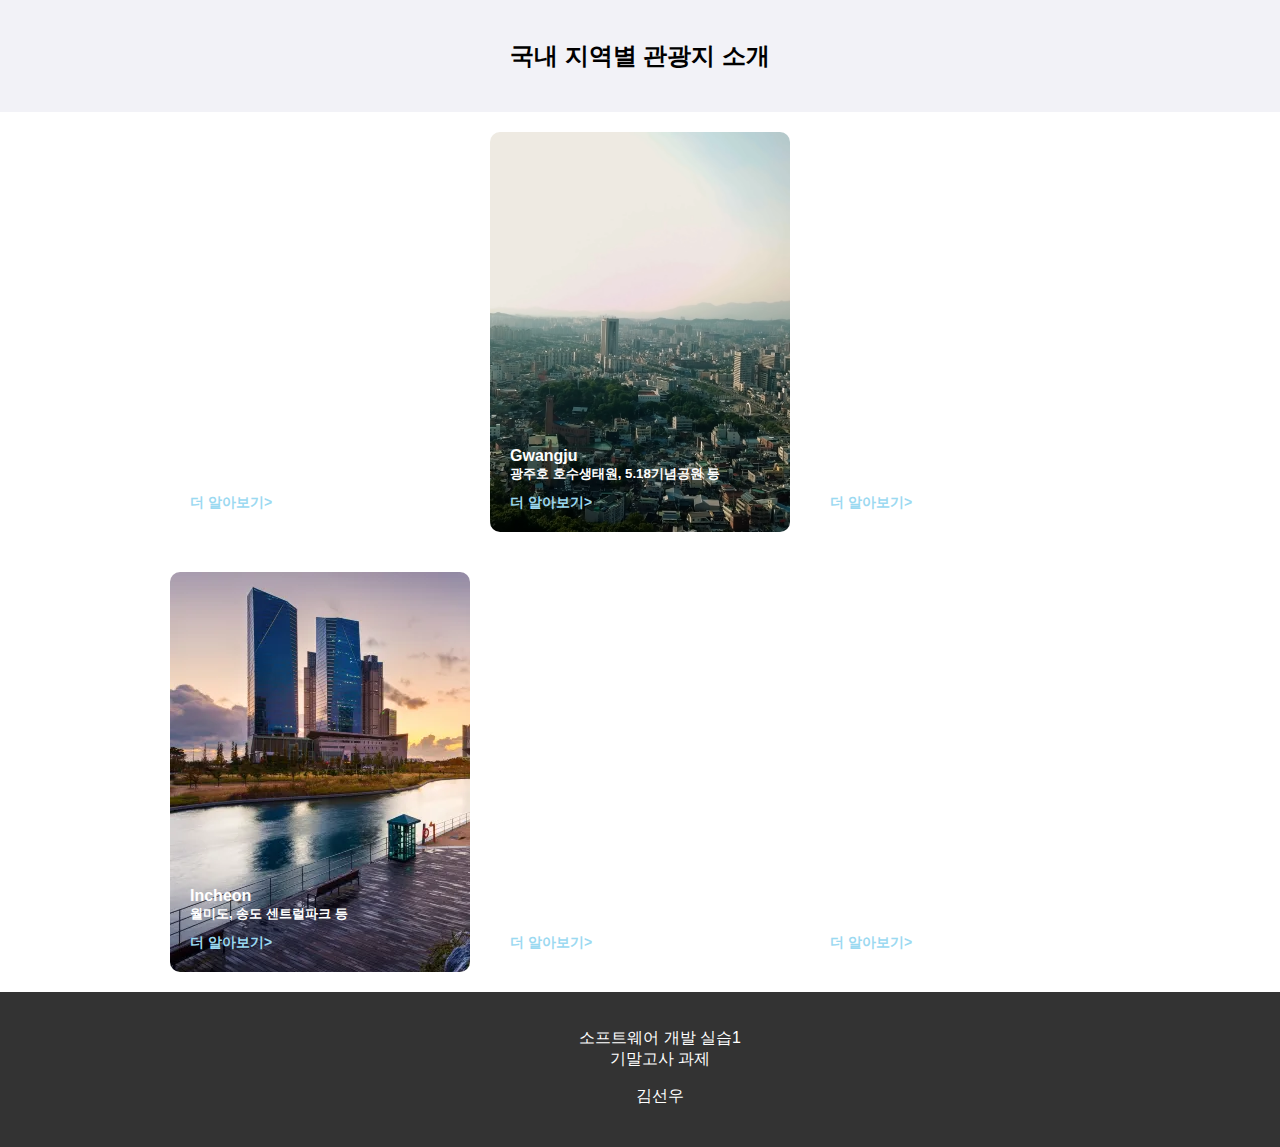
<file: index.html>
<!DOCTYPE html>
<html lang="ko">
<head>
    <meta charset="UTF-8">
    <meta name="viewport" content="width=device-width, initial-scale=1.0">
    <title>국내 지역별 관광지 소개</title>
    <link rel="stylesheet" href="https://use.fontawesome.com/releases/v5.2.0/css/all.css">
    <link rel="stylesheet" href="style.css">
</head>
<body>
    <div class="info">
        <h2>국내 지역별 관광지 소개</h2>
    </div>
    <div class="main">
        <ul class="list">
            <li class="place" style="background: url('https://www.opinionnews.co.kr/news/photo/201905/18042_13312_1145.jpg') center center/ cover no-repeat;">
                <h4 style="color:#ffffff">Busan</h4>
                <h5 style="color:#ffffff">감천문화마을, 해운대 해수욕장 등</h5>
                <div class="links">
                    <a href="./place/Busan.html" style="color:rgb(155, 217, 241)">더 알아보기></a>
                </div>
            </li>
            <li class="place" style="background: url(./GWANGJU.png) center center/ cover no-repeat;">
                <h4 style="color:#ffffff">Gwangju</h4>
                <h5 style="color:#ffffff">광주호 호수생태원, 5.18기념공원 등</h5>
                <div class="links">
                    <a href="./place/Gwangju.html" style="color:rgb(155, 217, 241)">더 알아보기></a>
                </div>
            </li>
            <li class="place" style="background: url('https://www.kbreaknews.com/imgdata/hjbreaknews_com/201603/2016032823591139.jpg') center center/ cover no-repeat;">
                <h4 style="color:#ffffff">Yeosu</h4>
                <h5 style="color:#ffffff">여수 해상케이블카, 이순신 광장 등</h5>
                <div class="links">
                    <a id="button" href="./place/Yeosu.html" style="color:rgb(155, 217, 241)">더 알아보기></a>
                </div>
            </li>
        </ul>
    </div>
    <div class="sub">
        <ul class="list">
            <li class="place" style="background: url('./Incheon.jpg')">
                <h4 style="color:#ffffff">Incheon</h4>
                <h5 style="color:#ffffff">월미도, 송도 센트럴파크 등</h5>
                <div class="links">
                    <a href="./place/Incheon.html" style="color:rgb(155, 217, 241)">더 알아보기></a>
                </div>
            </li>
            <li class="place" style="background: url('https://i.namu.wiki/i/vzQIsovYmymvt84FWS9hhAS3Qva_O31fczg3ErMrSQrSgnJ9h3oQDf3kVo5M6aD1Q05-etvQRlqc3dnurUczXw.webp') center center/ cover no-repeat;">
                <h4 style="color:#ffffff">Seoul</h4>
                <h5 style="color:#ffffff">경복궁, 명동 쇼핑 거리 등</h5>
                <div class="links">
                    <a href="./place/Seoul.html" style="color:rgb(155, 217, 241)">더 알아보기></a>
                </div>
            </li>
            <li class="place" style="background: url('https://www.sisathetimes.com/imgdata/kecnews_com/202305/2023050458337682.jpg') center center/ cover no-repeat;">
                <h4 style="color:#ffffff">Jeonju</h4>
                <h5 style="color:#ffffff">전주 한옥 마을, 전주 한지 박물관 등</h5>
                <div class="links">
                    <a href="./place/Jeonju.html" style="color:rgb(155, 217, 241)">더 알아보기></a>
                </div>
            </li>
        </ul>
    </div>
    <footer class="footer">
        <div class="info-2">
            <ul>
                <li>소프트웨어 개발 실습1</li>
                <li>기말고사 과제</li>
            </ul>
            <ul>
                <li>김선우</li>
            </ul>
        </div>
    </footer>
</body>
</html>
</file>
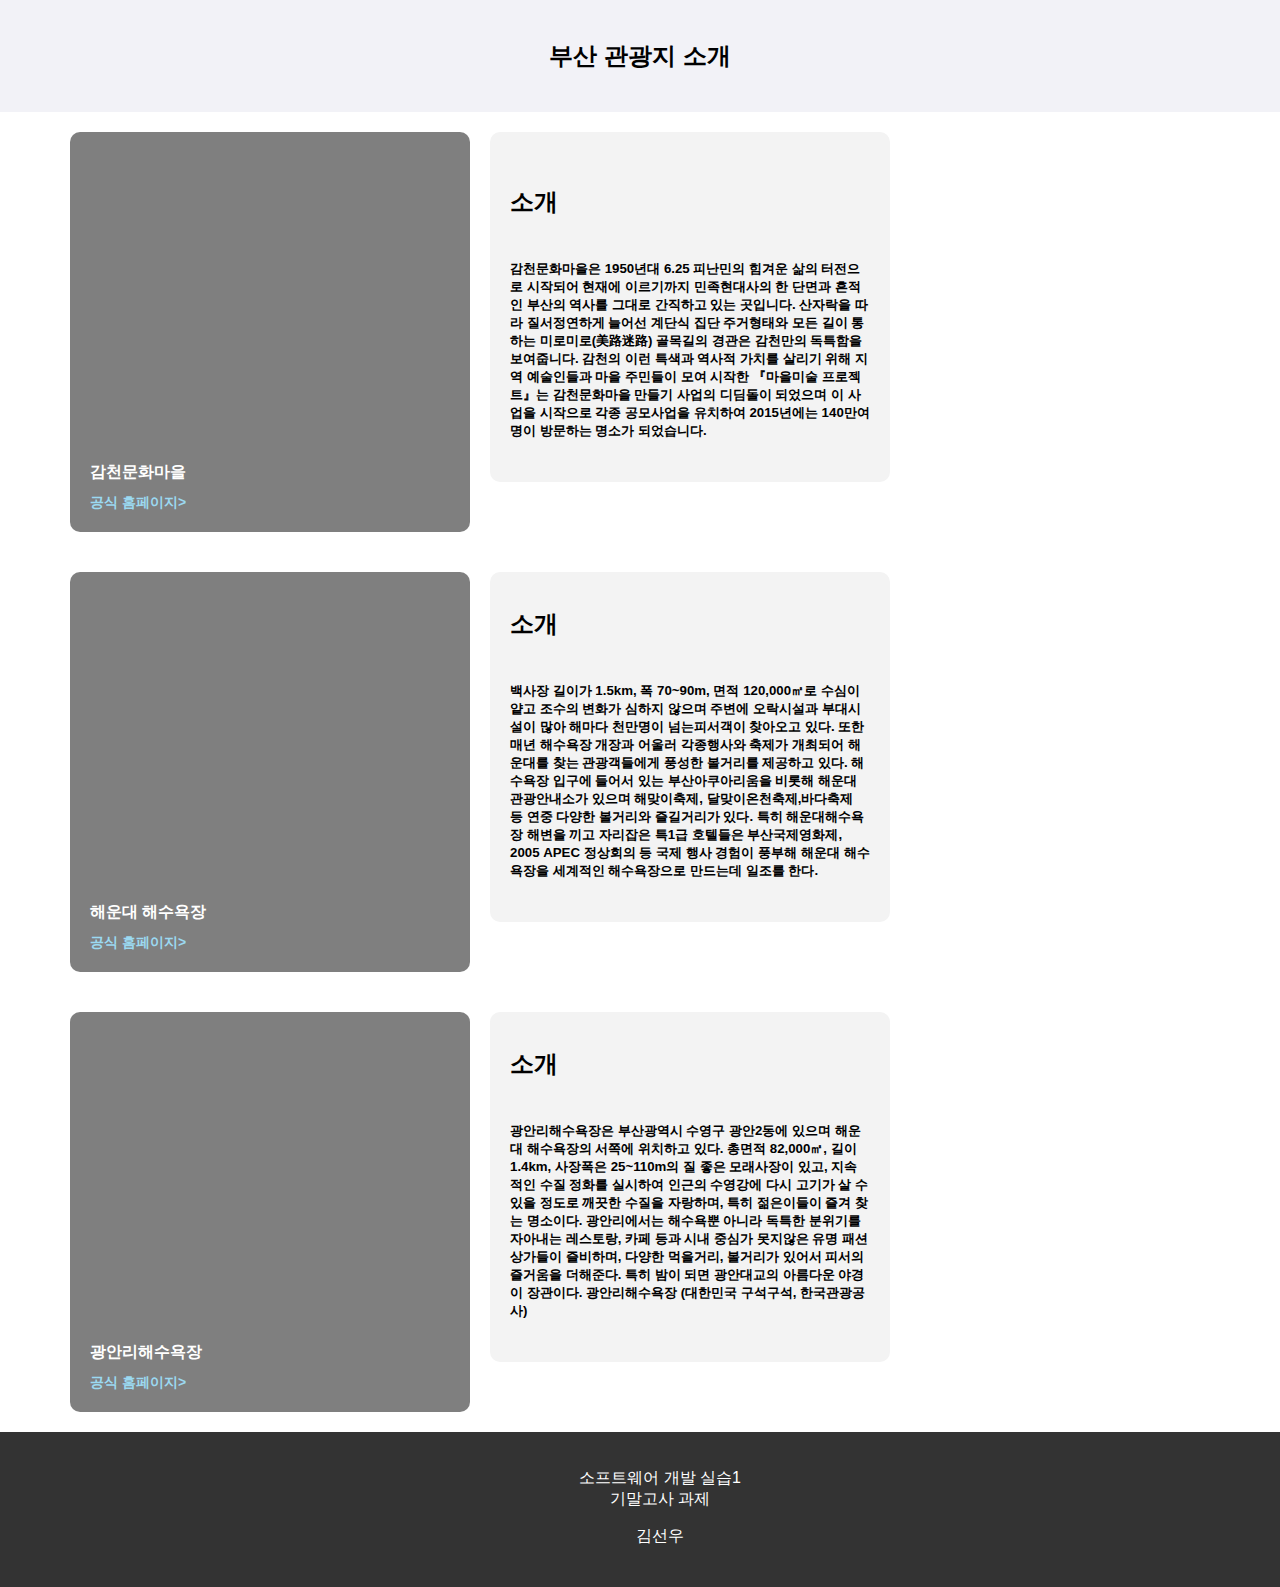
<file: place/Busan.html>
<!DOCTYPE html>
<html lang="en">
<head>
    <meta charset="UTF-8">
    <meta name="viewport" content="width=device-width, initial-scale=1.0">
    <title>부산 관광지</title>
    <link rel="stylesheet" href="../place css/Busan.css">
    <script type="text/javascript" src="//dapi.kakao.com/v2/maps/sdk.js?appkey=22896623e3db731c8b7f0baaa943097b"></script>
</head>
<body>
    <div class="info">
        <h2>부산 관광지 소개</h2>
    </div>
    <div class="main">
        <ul class="list">
            <li class="place" style="background: url('https://www.gamcheon.or.kr/PROJECT/GAMCHEON/page/user//img/og.png') center center/ cover no-repeat;">
                <h4 id="village" style="color:#ffffff">감천문화마을</h4>
                <div class="links">
                    <a id="village" href="https://www.gamcheon.or.kr/" target="_blank" style="color:rgb(155, 217, 241)">공식 홈페이지></a>
                </div>
            </li>
            <li class="place2" style="background-color: rgb(243, 243, 243);">
                <h2 style="color: black;">소개</h2>
                <h5 style="color:black">
                    감천문화마을은 1950년대 6.25 피난민의 힘겨운 삶의 터전으로 시작되어 현재에 이르기까지 민족현대사의 한 단면과 흔적인 부산의 역사를 그대로 간직하고 있는 곳입니다. 산자락을 따라 질서정연하게 늘어선 계단식 집단 주거형태와 모든 길이 통하는 미로미로(美路迷路) 골목길의 경관은 감천만의 독특함을 보여줍니다. 감천의 이런 특색과 역사적 가치를 살리기 위해 지역 예술인들과 마을 주민들이 모여 시작한 『마을미술 프로젝트』는 감천문화마을 만들기 사업의 디딤돌이 되었으며 이 사업을 시작으로 각종 공모사업을 유치하여 2015년에는 140만여명이 방문하는 명소가 되었습니다.</h5>
            </li>
            <li id="map"></li>
        </ul>
    </div>
    <script>
        var mapContainer = document.getElementById('map'),
            mapOption = {
                center: new kakao.maps.LatLng(35.097845, 129.010373),
                level: 3
            };

        var map = new kakao.maps.Map(mapContainer, mapOption);

        var markerPosition  = new kakao.maps.LatLng(35.097845, 129.010373); 

        var marker = new kakao.maps.Marker({
            position: markerPosition
        });

        marker.setMap(map);
    </script>
    <div class="sub">
        <ul class="list">
            <li class="place" style="background: url('https://i.namu.wiki/i/hkDOgJHC40yiIFKQDRz7YjHpzWrL9vCTT7mve4TF6Lj-GpGsBpvT8WlXbwOT_To1Ndl1zKrVLQ-SiwaGNFOgQA.webp')">
                <h4 style="color:#ffffff">해운대 해수욕장</h4>
                <div class="links">
                    <a href="https://www.haeundae.go.kr/tour/index.do?menuCd=DOM_000000302001000000" target="_blank" style="color:rgb(155, 217, 241)">공식 홈페이지></a>
                </div>
            </li>
            <li class="place2" style="background-color: rgb(243, 243, 243);">
                <h2 style="color: black;">소개</h2>
                <h5 style="color:black">
                    백사장 길이가 1.5km, 폭 70~90m, 면적 120,000㎡로 수심이 얕고 조수의 변화가 심하지 않으며 주변에 오락시설과 부대시설이 많아 해마다 천만명이 넘는피서객이 찾아오고 있다.
또한 매년 해수욕장 개장과 어울러 각종행사와 축제가 개최되어 해운대를 찾는 관광객들에게 풍성한 볼거리를 제공하고 있다.
해수욕장 입구에 들어서 있는 부산아쿠아리움을 비롯해 해운대관광안내소가 있으며 해맞이축제, 달맞이온천축제,바다축제 등 연중 다양한 볼거리와 즐길거리가 있다. 특히 해운대해수욕장 해변을 끼고 자리잡은 특1급 호텔들은 부산국제영화제, 2005 APEC 정상회의 등 국제 행사 경험이 풍부해 해운대 해수욕장을 세계적인 해수욕장으로 만드는데 일조를 한다.</h5>
            </li>
            <li id="map2"></li>
        </ul>
    </div>
    <script>
        var mapContainer = document.getElementById('map2'),
            mapOption = {
                center: new kakao.maps.LatLng(35.15851726460687, 129.15985999751393),
                level: 3
            };

        var map = new kakao.maps.Map(mapContainer, mapOption);

        var markerPosition  = new kakao.maps.LatLng(35.15851726460687, 129.15985999751393); 

        var marker = new kakao.maps.Marker({
            position: markerPosition
        });

        marker.setMap(map);
    </script>
    <div class="sub">
        <ul class="list">
            <li class="place" style="background: url('https://mblogthumb-phinf.pstatic.net/MjAyMDExMDlfMTkg/MDAxNjA0ODk2Mzg3MTgz.aaGobC2lt138_mbuFITdVavWJeYEHYkgNRps9gBNtX4g.n3XkzPQf5lJ4T2ESTmdgOTGm8D3GvaWdhfzzs8FabmQg.JPEG.kayak71/SE-90698e97-8f3b-43dc-a38a-8f683cded2ff.jpg?type=w800')">
                <h4 style="color:#ffffff">광안리해수욕장</h4>
                <div class="links">
                    <a href="https://visitbusan.net/kr/index.do?menuCd=DOM_000000201001001000&uc_seq=377&lang_cd=ko" target="_blank" style="color:rgb(155, 217, 241)">공식 홈페이지></a>
                </div>
            </li>
            <li class="place2" style="background-color: rgb(243, 243, 243);">
                <h2 style="color: black;">소개</h2>
                <h5 style="color:black">
                    광안리해수욕장은 부산광역시 수영구 광안2동에 있으며 해운대 해수욕장의 서쪽에 위치하고 있다. 총면적 82,000㎡, 길이 1.4km, 사장폭은 25~110m의 질 좋은 모래사장이 있고, 지속적인 수질 정화를 실시하여 인근의 수영강에 다시 고기가 살 수 있을 정도로 깨끗한 수질을 자랑하며, 특히 젊은이들이 즐겨 찾는 명소이다. 광안리에서는 해수욕뿐 아니라 독특한 분위기를 자아내는 레스토랑, 카페 등과 시내 중심가 못지않은 유명 패션상가들이 즐비하며, 다양한 먹을거리, 볼거리가 있어서 피서의 즐거움을 더해준다. 특히 밤이 되면 광안대교의 아름다운 야경이 장관이다. 광안리해수욕장 (대한민국 구석구석, 한국관광공사)</h5>
            </li>
            <li id="map3"></li>
        </ul>
    </div>
    <script>
        var mapContainer = document.getElementById('map3'),
            mapOption = {
                center: new kakao.maps.LatLng(35.153241826854575, 129.11900807534892),
                level: 3
            };

        var map = new kakao.maps.Map(mapContainer, mapOption);

        var markerPosition  = new kakao.maps.LatLng(35.153241826854575, 129.11900807534892); 

        var marker = new kakao.maps.Marker({
            position: markerPosition
        });

        marker.setMap(map);
    </script>
    <footer class="footer">
        <div class="info-2">
            <ul>
                <li>소프트웨어 개발 실습1</li>
                <li>기말고사 과제</li>
            </ul>
            <ul>
                <li>김선우</li>
            </ul>
        </div>
    </footer>
</body>
</html>
</file>
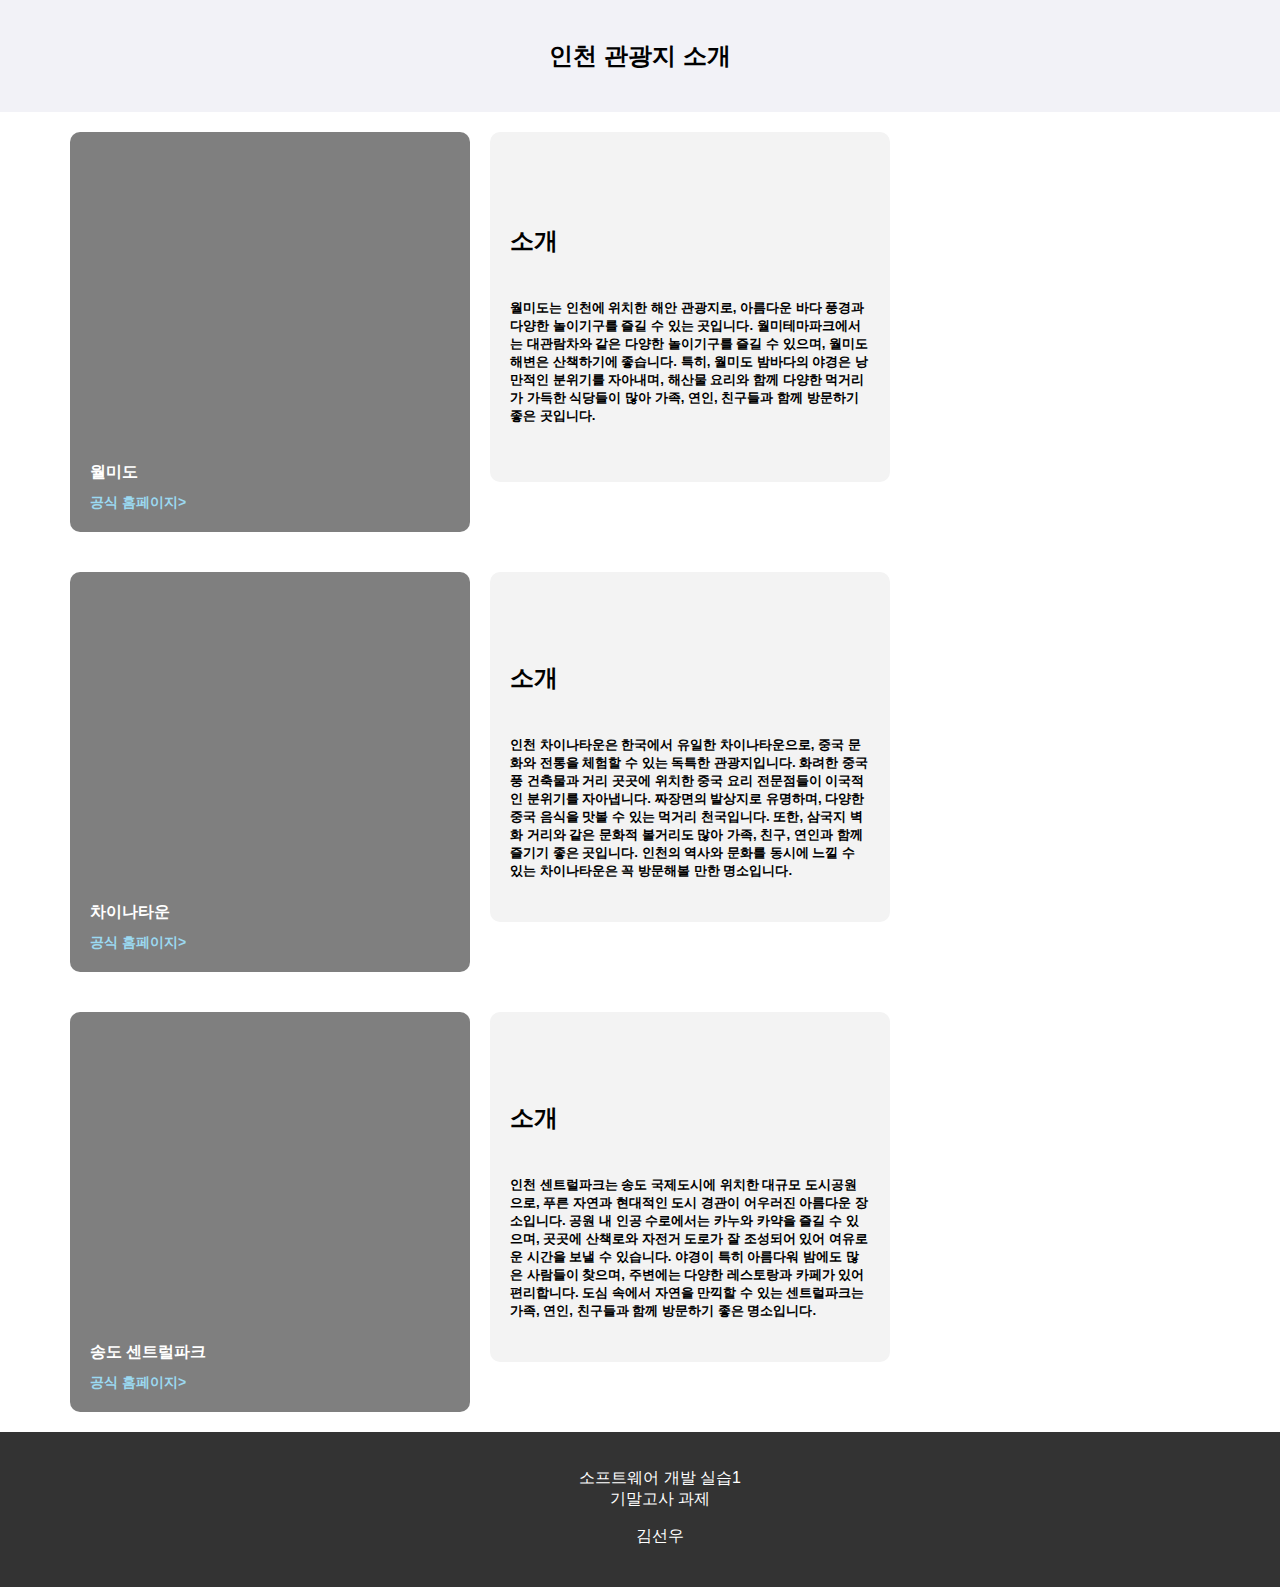
<file: place/Incheon.html>
<!DOCTYPE html>
<html lang="en">
<head>
    <meta charset="UTF-8">
    <meta name="viewport" content="width=device-width, initial-scale=1.0">
    <title>인천 관광지</title>
    <link rel="stylesheet" href="../place css/Incheon.css">
    <script type="text/javascript" src="//dapi.kakao.com/v2/maps/sdk.js?appkey=22896623e3db731c8b7f0baaa943097b"></script>
</head>
<body>
    <div class="info">
        <h2>인천 관광지 소개</h2>
    </div>
    <div class="main">
        <ul class="list">
            <li class="place" style="background: url('https://blog.kakaocdn.net/dn/CHvfn/btrhAgl9Flx/xSM5aYdLUItNTBKTvwQeBk/img.jpg') center center/ cover no-repeat;">
                <h4 id="island" style="color:#ffffff">월미도</h4>
                <div class="links">
                    <a id="island" href="http://wolmi-do.co.kr/" target="_blank" style="color:rgb(155, 217, 241)">공식 홈페이지></a>
                </div>
            </li>
            <li class="place2" style="background-color: rgb(243, 243, 243);">
                <h2 style="color: black;">소개</h2>
                <h5 style="color:black">
                    월미도는 인천에 위치한 해안 관광지로, 아름다운 바다 풍경과 다양한 놀이기구를 즐길 수 있는 곳입니다. 월미테마파크에서는 대관람차와 같은 다양한 놀이기구를 즐길 수 있으며, 월미도 해변은 산책하기에 좋습니다. 특히, 월미도 밤바다의 야경은 낭만적인 분위기를 자아내며, 해산물 요리와 함께 다양한 먹거리가 가득한 식당들이 많아 가족, 연인, 친구들과 함께 방문하기 좋은 곳입니다.<br><br>
                </h5>
            </li>
            <li id="map"></li>
        </ul>
    </div>
    <script>
        var mapContainer = document.getElementById('map'),
            mapOption = {
                center: new kakao.maps.LatLng(37.471746175333074, 126.59924062068013),
                level: 3
            };

        var map = new kakao.maps.Map(mapContainer, mapOption);

        var markerPosition  = new kakao.maps.LatLng(37.471746175333074, 126.59924062068013); 

        var marker = new kakao.maps.Marker({
            position: markerPosition
        });

        marker.setMap(map);
    </script>
    <div class="sub">
        <ul class="list">
            <li class="place" style="background: url('https://media-cdn.tripadvisor.com/media/photo-s/0f/6c/b2/09/incheon-chinatown-20.jpg')">
                <h4 style="color:#ffffff">차이나타운</h4>
                <div class="links">
                    <a href="http://ic-chinatown.co.kr/" target="_blank" style="color:rgb(155, 217, 241)">공식 홈페이지></a>
                </div>
            </li>
            <li class="place2" style="background-color: rgb(243, 243, 243);">
                <h2 style="color: black;">소개</h2>
                <h5 style="color:black">
                    인천 차이나타운은 한국에서 유일한 차이나타운으로, 중국 문화와 전통을 체험할 수 있는 독특한 관광지입니다. 화려한 중국풍 건축물과 거리 곳곳에 위치한 중국 요리 전문점들이 이국적인 분위기를 자아냅니다. 짜장면의 발상지로 유명하며, 다양한 중국 음식을 맛볼 수 있는 먹거리 천국입니다. 또한, 삼국지 벽화 거리와 같은 문화적 볼거리도 많아 가족, 친구, 연인과 함께 즐기기 좋은 곳입니다. 인천의 역사와 문화를 동시에 느낄 수 있는 차이나타운은 꼭 방문해볼 만한 명소입니다.
                </h5>
            </li>
            <li id="map2"></li>
        </ul>
    </div>
    <script>
        var mapContainer = document.getElementById('map2'),
            mapOption = {
                center: new kakao.maps.LatLng(37.475536005731314, 126.61863142291875),
                level: 3
            };

        var map = new kakao.maps.Map(mapContainer, mapOption);

        var markerPosition  = new kakao.maps.LatLng(37.475536005731314, 126.61863142291875); 

        var marker = new kakao.maps.Marker({
            position: markerPosition
        });

        marker.setMap(map);
    </script>
    <div class="sub">
        <ul class="list">
            <li class="place" style="background: url('https://mblogthumb-phinf.pstatic.net/MjAyMTAzMjVfMjI3/MDAxNjE2Njc5NTQwODkx.noFRfnU9gO3fydXKibT_klOmt4g_6O_WCRoxCXok3GYg.P_kHN4upt_Qi2qiifLs-0cnQoC3BLLJU3ktx-lU-wwMg.JPEG.suntill0210/DSC_7561-Pano.jpg?type=w800')">
                <h4 style="color:#ffffff">송도 센트럴파크</h4>
                <div class="links">
                    <a href="https://www.insiseol.or.kr/park/songdo/facility/central.jsp" target="_blank" style="color:rgb(155, 217, 241)">공식 홈페이지></a>
                </div>
            </li>
            <li class="place2" style="background-color: rgb(243, 243, 243);">
                <h2 style="color: black;">소개</h2>
                <h5 style="color:black">
                    인천 센트럴파크는 송도 국제도시에 위치한 대규모 도시공원으로, 푸른 자연과 현대적인 도시 경관이 어우러진 아름다운 장소입니다. 공원 내 인공 수로에서는 카누와 카약을 즐길 수 있으며, 곳곳에 산책로와 자전거 도로가 잘 조성되어 있어 여유로운 시간을 보낼 수 있습니다. 야경이 특히 아름다워 밤에도 많은 사람들이 찾으며, 주변에는 다양한 레스토랑과 카페가 있어 편리합니다. 도심 속에서 자연을 만끽할 수 있는 센트럴파크는 가족, 연인, 친구들과 함께 방문하기 좋은 명소입니다.
                </h5>
            </li>
            <li id="map3"></li>
        </ul>
    </div>
    <script>
        var mapContainer = document.getElementById('map3'),
            mapOption = {
                center: new kakao.maps.LatLng(37.39303920474721, 126.63863714857601),
                level: 3
            };

        var map = new kakao.maps.Map(mapContainer, mapOption);

        var markerPosition  = new kakao.maps.LatLng(37.39303920474721, 126.63863714857601); 

        var marker = new kakao.maps.Marker({
            position: markerPosition
        });

        marker.setMap(map);
    </script>
    <footer class="footer">
        <div class="info-2">
            <ul>
                <li>소프트웨어 개발 실습1</li>
                <li>기말고사 과제</li>
            </ul>
            <ul>
                <li>김선우</li>
            </ul>
        </div>
    </footer>
</body>
</html>
</file>
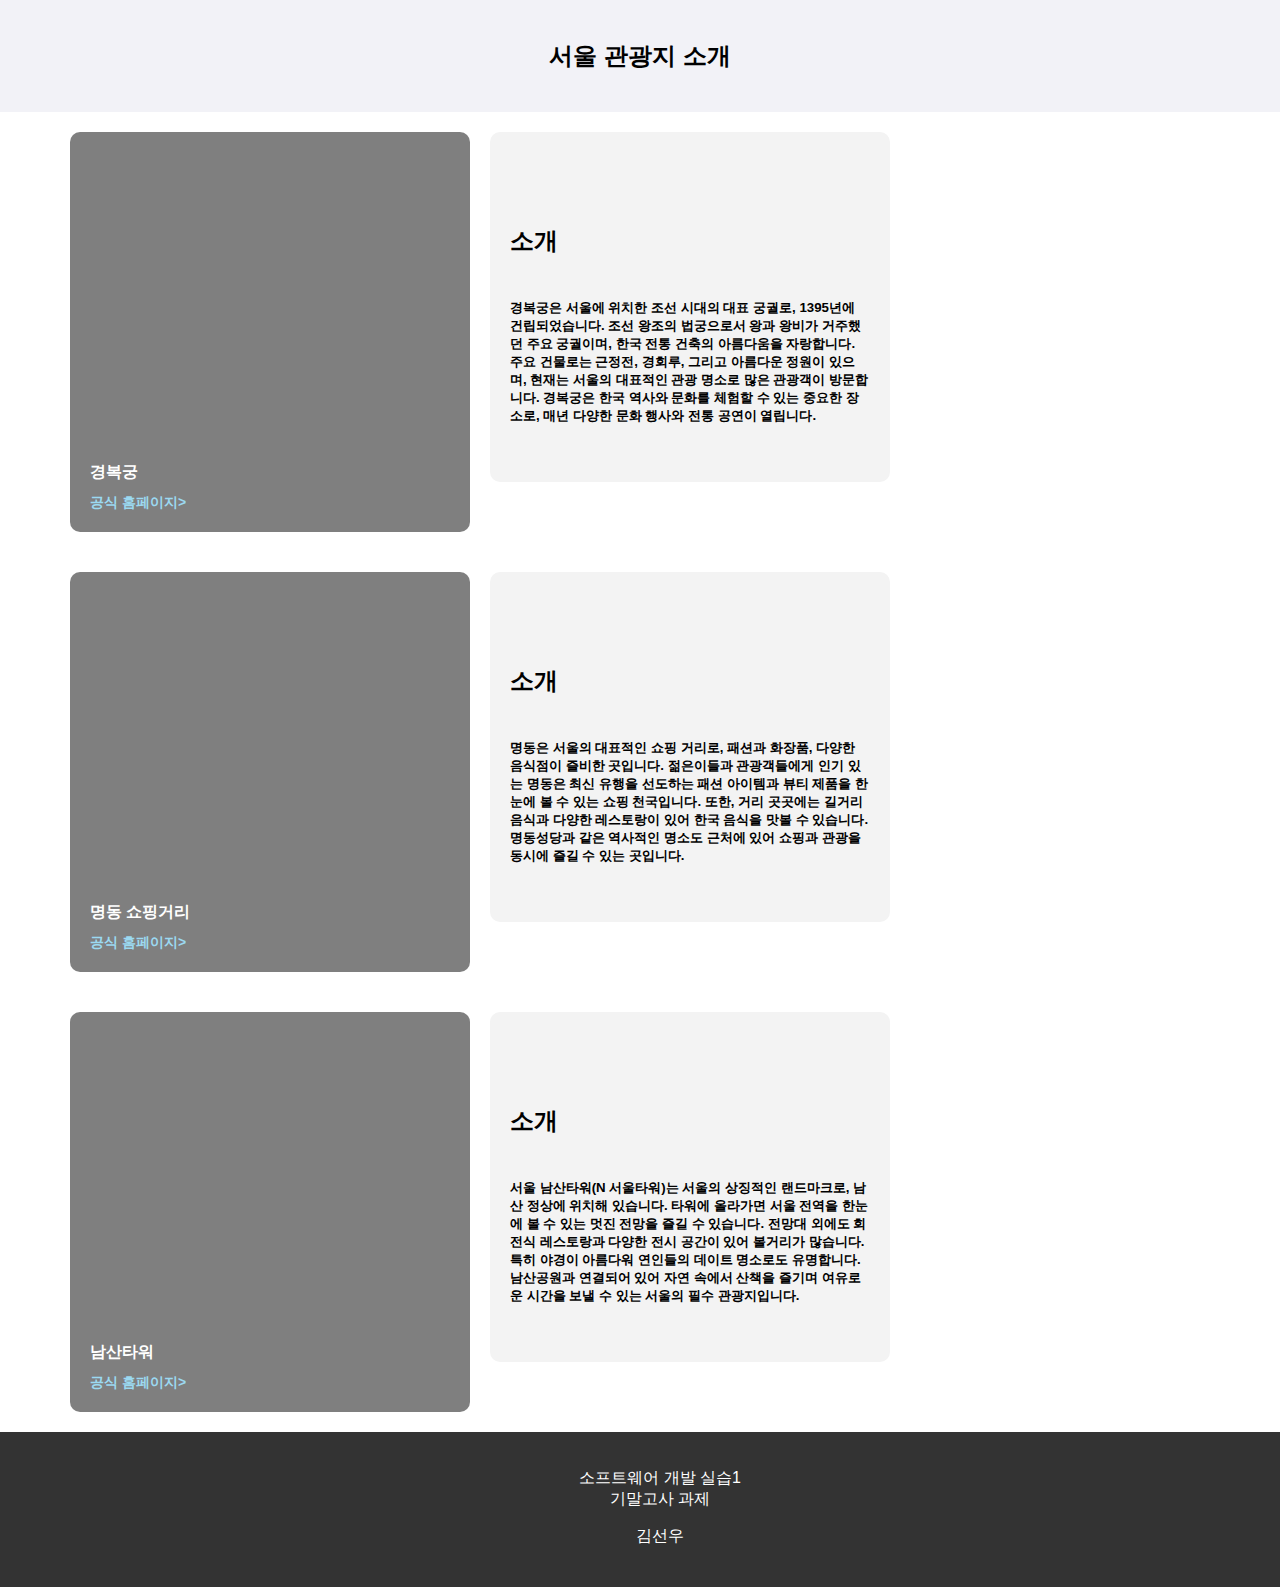
<file: place/Seoul.html>
<!DOCTYPE html>
<html lang="en">
<head>
    <meta charset="UTF-8">
    <meta name="viewport" content="width=device-width, initial-scale=1.0">
    <title>서울 관광지</title>
    <link rel="stylesheet" href="../place css/Seoul.css">
    <script type="text/javascript" src="//dapi.kakao.com/v2/maps/sdk.js?appkey=22896623e3db731c8b7f0baaa943097b"></script>
</head>
<body>
    <div class="info">
        <h2>서울 관광지 소개</h2>
    </div>
    <div class="main">
        <ul class="list">
            <li class="place" style="background: url('https://i1.wp.com/www.agoda.com/wp-content/uploads/2019/05/Gyeongbokgung-palace-Seoul-Front-view-of-palace.jpg') center center/ cover no-repeat;">
                <h4 style="color:#ffffff">경복궁</h4>
                <div class="links">
                    <a href="https://royal.khs.go.kr/ROYAL/contents/R101000000.do" target="_blank" style="color:rgb(155, 217, 241)">공식 홈페이지></a>
                </div>
            </li>
            <li class="place2" style="background-color: rgb(243, 243, 243);">
                <h2 style="color: black;">소개</h2>
                <h5 style="color:black">
                    경복궁은 서울에 위치한 조선 시대의 대표 궁궐로, 1395년에 건립되었습니다. 조선 왕조의 법궁으로서 왕과 왕비가 거주했던 주요 궁궐이며, 한국 전통 건축의 아름다움을 자랑합니다. 주요 건물로는 근정전, 경회루, 그리고 아름다운 정원이 있으며, 현재는 서울의 대표적인 관광 명소로 많은 관광객이 방문합니다. 경복궁은 한국 역사와 문화를 체험할 수 있는 중요한 장소로, 매년 다양한 문화 행사와 전통 공연이 열립니다.<br><br>
                </h5>
            </li>
            <li id="map"></li>
        </ul>
    </div>
    <script>
        var mapContainer = document.getElementById('map'),
            mapOption = {
                center: new kakao.maps.LatLng(37.57760653069107, 126.9768973043752),
                level: 3
            };

        var map = new kakao.maps.Map(mapContainer, mapOption);

        var markerPosition  = new kakao.maps.LatLng(37.57760653069107, 126.9768973043752); 

        var marker = new kakao.maps.Marker({
            position: markerPosition
        });

        marker.setMap(map);
    </script>
    <div class="sub">
        <ul class="list">
            <li class="place" style="background: url('https://img.sbs.co.kr/newimg/news/20190204/201279120_1280.jpg')">
                <h4 style="color:#ffffff">명동 쇼핑거리</h4>
                <div class="links">
                    <a href="https://korean.visitseoul.net/shopping/%EB%AA%85%EB%8F%99-%EC%87%BC%ED%95%91/KOP000067" target="_blank" style="color:rgb(155, 217, 241)">공식 홈페이지></a>
                </div>
            </li>
            <li class="place2" style="background-color: rgb(243, 243, 243);">
                <h2 style="color: black;">소개</h2>
                <h5 style="color:black">
                    명동은 서울의 대표적인 쇼핑 거리로, 패션과 화장품, 다양한 음식점이 즐비한 곳입니다. 젊은이들과 관광객들에게 인기 있는 명동은 최신 유행을 선도하는 패션 아이템과 뷰티 제품을 한눈에 볼 수 있는 쇼핑 천국입니다. 또한, 거리 곳곳에는 길거리 음식과 다양한 레스토랑이 있어 한국 음식을 맛볼 수 있습니다. 명동성당과 같은 역사적인 명소도 근처에 있어 쇼핑과 관광을 동시에 즐길 수 있는 곳입니다.<br><br>
                </h5>
            </li>
            <li id="map2"></li>
        </ul>
    </div>
    <script>
        var mapContainer = document.getElementById('map2'),
            mapOption = {
                center: new kakao.maps.LatLng( 37.56207916836949, 126.98489284708384),
                level: 3
            };

        var map = new kakao.maps.Map(mapContainer, mapOption);

        var markerPosition  = new kakao.maps.LatLng( 37.56207916836949, 126.98489284708384); 

        var marker = new kakao.maps.Marker({
            position: markerPosition
        });

        marker.setMap(map);
    </script>
    <div class="sub">
        <ul class="list">
            <li class="place" style="background: url('https://www.travelnbike.com/news/photo/201603/18544_17674_14.jpg')">
                <h4 id="tower" style="color:#ffffff">남산타워</h4>
                <div class="links">
                    <a id="tower" href="https://www.seoultower.co.kr/" target="_blank" style="color:rgb(155, 217, 241)">공식 홈페이지></a>
                </div>
            </li>
            <li class="place2" style="background-color: rgb(243, 243, 243);">
                <h2 style="color: black;">소개</h2>
                <h5 style="color:black">
                    서울 남산타워(N 서울타워)는 서울의 상징적인 랜드마크로, 남산 정상에 위치해 있습니다. 타워에 올라가면 서울 전역을 한눈에 볼 수 있는 멋진 전망을 즐길 수 있습니다. 전망대 외에도 회전식 레스토랑과 다양한 전시 공간이 있어 볼거리가 많습니다. 특히 야경이 아름다워 연인들의 데이트 명소로도 유명합니다. 남산공원과 연결되어 있어 자연 속에서 산책을 즐기며 여유로운 시간을 보낼 수 있는 서울의 필수 관광지입니다.<br><br>
                </h5>
            </li>
            <li id="map3"></li>
        </ul>
    </div>
    <script>
        var mapContainer = document.getElementById('map3'),
            mapOption = {
                center: new kakao.maps.LatLng(37.55127883906398, 126.98820799283004),
                level: 3
            };

        var map = new kakao.maps.Map(mapContainer, mapOption);

        var markerPosition  = new kakao.maps.LatLng(37.55127883906398, 126.98820799283004); 

        var marker = new kakao.maps.Marker({
            position: markerPosition
        });

        marker.setMap(map);
    </script>
    <footer class="footer">
        <div class="info-2">
            <ul>
                <li>소프트웨어 개발 실습1</li>
                <li>기말고사 과제</li>
            </ul>
            <ul>
                <li>김선우</li>
            </ul>
        </div>
    </footer>
</body>
</html>
</file>
<file: style.css>
body {
    font-family: 'Yoon Gothic', sans-serif;
    margin: 0;
    padding: 0;
}

.info {
    background-color: #f2f2f7;
    padding: 20px;
    text-align: center;
    font-family: 'Yoon Gothic', sans-serif;
}

.main, .sub {
    display: flex;
    justify-content: center;
    flex-wrap: wrap;
    padding: 20px;
    gap: 20px;
}

.list {
    display: flex;
    list-style: none;
    padding: 0;
    margin: 0;
    gap: 20px;
    flex-wrap: wrap;
    justify-content: center;
}

.place {
    position: relative;
    width: 300px;
    height: 400px;
    background-size: cover;
    background-position: center;
    display: flex;
    flex-direction: column;
    justify-content: flex-end;
    padding: 20px;
    box-sizing: border-box;
    color: #fff;
    text-align: left;
    border-radius: 10px;
}

.place h4, .place h5 {
    margin: 0;
}

.place .links {
    margin-top: 10px;
}

.place .links a {
    text-decoration: none;
    color: #0071e3;
    margin-right: 10px;
}

.footer {
    background-color: #333;
    color: #fff;
    padding: 20px;
    text-align: center;
}

.footer a {
    color: #0071e3;
    text-decoration: none;
}

.footer .service, .footer .info-2 {
    margin-bottom: 20px;
}

.footer .notice {
    list-style: none;
    padding: 0;
    margin: 0;
}

.footer .notice li {
    display: inline;
    margin-right: 15px;
}

ul{
    list-style: none;
}

.links a {
    font-size: 14px;
    font-family: inherit;
    font-weight: 800;
    cursor: pointer;
    position: relative;
    border: none;
    background: none;
    transition-timing-function: cubic-bezier(0.25, 0.8, 0.25, 1);
    transition-duration: 400ms;
    transition-property: color;
}
  
.links a:focus:after, .links a:hover:after {
    width: 100%;
    left: 0%;
}
  
.links a:after {
    content: "";
    pointer-events: none;
    bottom: -2px;
    left: 50%;
    position: absolute;
    width: 0%;
    height: 2px;
    background-color: rgb(155, 217, 241);
    transition-timing-function: cubic-bezier(0.25, 0.8, 0.25, 1);
    transition-duration: 400ms;
    transition-property: width, left;
}
</file>
<file: place css/Busan.css>
body {
    font-family: 'Yoon Gothic', sans-serif;
    margin: 0;
    padding: 0;
}

.info {
    background-color: #f2f2f7;
    padding: 20px;
    text-align: center;
    font-family: 'Yoon Gothic', sans-serif;
}

.main, .sub {
    display: flex;
    justify-content: center;
    flex-wrap: wrap;
    padding: 20px;
    gap: 20px;
}

.list {
    display: flex;
    list-style: none;
    padding: 0;
    margin: 0;
    gap: 20px;
    flex-wrap: wrap;
    justify-content: center;
}

.place {
    position: relative;
    width: 400px;
    height: 400px;
    background-size: cover;
    background-position: center;
    display: flex;
    flex-direction: column;
    justify-content: flex-end;
    padding: 20px;
    box-sizing: border-box;
    color: #fff;
    text-align: left;
    border-radius: 10px;
    overflow: hidden;
}

.place::before {
    content: "";
    position: absolute;
    top: 0;
    left: 0;
    right: 0;
    bottom: 0;
    background: rgba(0, 0, 0, 0.5);
    z-index: 0;
}

.place h4, .place .links {
    position: relative;
    z-index: 1;
}

.place2 {
    position: relative;
    width: 400px;
    height: 350px;
    background-color: rgb(243, 243, 243);
    display: flex;
    flex-direction: column;
    justify-content: flex-end;
    padding: 20px;
    box-sizing: border-box;
    color: #000;
    text-align: left;
    border-radius: 10px;
}

#map, #map2, #map3 {
    position: relative;
    width: 300px;
    height: 400px;
    background-size: cover;
    background-position: center;
    display: flex;
    flex-direction: column;
    justify-content: flex-end;
    padding: 20px;
    box-sizing: border-box;
    text-align: left;
    border-radius: 10px;
}

.place h4, .place h5 {
    margin: 0;
    margin-right: auto;
}

.place .links {
    margin-top: 10px;
}

.place .links a {
    text-decoration: none;
    margin-right: 10px;
    color: rgb(155, 217, 241);
    transition: color 0.3s ease, transform 0.3s ease;
}

.footer {
    background-color: #333;
    color: #fff;
    padding: 20px;
    text-align: center;
}

.footer .info-2 {
    margin-bottom: 20px;
}

.footer .notice {
    list-style: none;
    padding: 0;
    margin: 0;
}

.footer .notice li {
    display: inline;
    margin-right: 15px;
}

ul {
    list-style: none;
}

.links a {
    font-size: 14px;
    font-family: inherit;
    font-weight: 800;
    cursor: pointer;
    position: relative;
    border: none;
    background: none;
    transition-timing-function: cubic-bezier(0.25, 0.8, 0.25, 1);
    transition-duration: 400ms;
    transition-property: color;
}
  
.links a:focus:after, .links a:hover:after {
    width: 100%;
    left: 0%;
}
  
.links a:after {
    content: "";
    pointer-events: none;
    bottom: -2px;
    left: 50%;
    position: absolute;
    width: 0%;
    height: 2px;
    background-color: rgb(155, 217, 241);
    transition-timing-function: cubic-bezier(0.25, 0.8, 0.25, 1);
    transition-duration: 400ms;
    transition-property: width, left;
}
</file>
<file: place css/Incheon.css>
body {
    font-family: 'Yoon Gothic', sans-serif;
    margin: 0;
    padding: 0;
}

.info {
    background-color: #f2f2f7;
    padding: 20px;
    text-align: center;
    font-family: 'Yoon Gothic', sans-serif;
}

.main, .sub {
    display: flex;
    justify-content: center;
    flex-wrap: wrap;
    padding: 20px;
    gap: 20px;
}

.list {
    display: flex;
    list-style: none;
    padding: 0;
    margin: 0;
    gap: 20px;
    flex-wrap: wrap;
    justify-content: center;
}

.place {
    position: relative;
    width: 400px;
    height: 400px;
    background-size: cover;
    background-position: center;
    display: flex;
    flex-direction: column;
    justify-content: flex-end;
    padding: 20px;
    box-sizing: border-box;
    color: #fff;
    text-align: left;
    border-radius: 10px;
    overflow: hidden;
}

.place::before {
    content: "";
    position: absolute;
    top: 0;
    left: 0;
    right: 0;
    bottom: 0;
    background: rgba(0, 0, 0, 0.5);
    z-index: 0;
}

.place h4, .place .links {
    position: relative;
    z-index: 1;
}

.place2 {
    position: relative;
    width: 400px;
    height: 350px;
    background-color: rgb(243, 243, 243);
    display: flex;
    flex-direction: column;
    justify-content: flex-end;
    padding: 20px;
    box-sizing: border-box;
    color: #000;
    text-align: left;
    border-radius: 10px;
}

#map, #map2, #map3 {
    position: relative;
    width: 300px;
    height: 400px;
    background-size: cover;
    background-position: center;
    display: flex;
    flex-direction: column;
    justify-content: flex-end;
    padding: 20px;
    box-sizing: border-box;
    text-align: left;
    border-radius: 10px;
}

.place h4, .place h5 {
    margin: 0;
    margin-right: auto;
}

.place .links {
    margin-top: 10px;
}

.place .links a {
    text-decoration: none;
    margin-right: 10px;
    color: rgb(155, 217, 241);
    transition: color 0.3s ease, transform 0.3s ease;
}



.footer {
    background-color: #333;
    color: #fff;
    padding: 20px;
    text-align: center;
}

.footer .info-2 {
    margin-bottom: 20px;
}

.footer .notice {
    list-style: none;
    padding: 0;
    margin: 0;
}

.footer .notice li {
    display: inline;
    margin-right: 15px;
}

ul {
    list-style: none;
}

.links a {
    font-size: 14px;
    font-family: inherit;
    font-weight: 800;
    cursor: pointer;
    position: relative;
    border: none;
    background: none;
    transition-timing-function: cubic-bezier(0.25, 0.8, 0.25, 1);
    transition-duration: 400ms;
    transition-property: color;
}
  
.links a:focus:after, .links a:hover:after {
    width: 100%;
    left: 0%;
}
  
.links a:after {
    content: "";
    pointer-events: none;
    bottom: -2px;
    left: 50%;
    position: absolute;
    width: 0%;
    height: 2px;
    background-color: rgb(155, 217, 241);
    transition-timing-function: cubic-bezier(0.25, 0.8, 0.25, 1);
    transition-duration: 400ms;
    transition-property: width, left;
}
</file>
<file: place css/Seoul.css>
body {
    font-family: 'Yoon Gothic', sans-serif;
    margin: 0;
    padding: 0;
}

.info {
    background-color: #f2f2f7;
    padding: 20px;
    text-align: center;
    font-family: 'Yoon Gothic', sans-serif;
}

.main, .sub {
    display: flex;
    justify-content: center;
    flex-wrap: wrap;
    padding: 20px;
    gap: 20px;
}

.list {
    display: flex;
    list-style: none;
    padding: 0;
    margin: 0;
    gap: 20px;
    flex-wrap: wrap;
    justify-content: center;
}

.place {
    position: relative;
    width: 400px;
    height: 400px;
    background-size: cover;
    background-position: center;
    display: flex;
    flex-direction: column;
    justify-content: flex-end;
    padding: 20px;
    box-sizing: border-box;
    color: #fff;
    text-align: left;
    border-radius: 10px;
    overflow: hidden;
}

.place::before {
    content: "";
    position: absolute;
    top: 0;
    left: 0;
    right: 0;
    bottom: 0;
    background: rgba(0, 0, 0, 0.5);
    z-index: 0;
}

.place h4, .place .links {
    position: relative;
    z-index: 1;
}

.place2 {
    position: relative;
    width: 400px;
    height: 350px;
    background-color: rgb(243, 243, 243);
    display: flex;
    flex-direction: column;
    justify-content: flex-end;
    padding: 20px;
    box-sizing: border-box;
    color: #000;
    text-align: left;
    border-radius: 10px;
}

#map, #map2, #map3 {
    position: relative;
    width: 300px;
    height: 400px;
    background-size: cover;
    background-position: center;
    display: flex;
    flex-direction: column;
    justify-content: flex-end;
    padding: 20px;
    box-sizing: border-box;
    text-align: left;
    border-radius: 10px;
}

.place h4, .place h5 {
    margin: 0;
    margin-right: auto;
}

.place .links {
    margin-top: 10px;
}

.place .links a {
    text-decoration: none;
    margin-right: 10px;
    color: rgb(155, 217, 241);
    transition: color 0.3s ease, transform 0.3s ease;
}

.footer {
    background-color: #333;
    color: #fff;
    padding: 20px;
    text-align: center;
}

.footer .info-2 {
    margin-bottom: 20px;
}

.footer .notice {
    list-style: none;
    padding: 0;
    margin: 0;
}

.footer .notice li {
    display: inline;
    margin-right: 15px;
}

ul {
    list-style: none;
}

.links a {
    font-size: 14px;
    font-family: inherit;
    font-weight: 800;
    cursor: pointer;
    position: relative;
    border: none;
    background: none;
    transition-timing-function: cubic-bezier(0.25, 0.8, 0.25, 1);
    transition-duration: 400ms;
    transition-property: color;
}
  
.links a:focus:after, .links a:hover:after {
    width: 100%;
    left: 0%;
}
  
.links a:after {
    content: "";
    pointer-events: none;
    bottom: -2px;
    left: 50%;
    position: absolute;
    width: 0%;
    height: 2px;
    background-color: rgb(155, 217, 241);
    transition-timing-function: cubic-bezier(0.25, 0.8, 0.25, 1);
    transition-duration: 400ms;
    transition-property: width, left;
}
</file>
